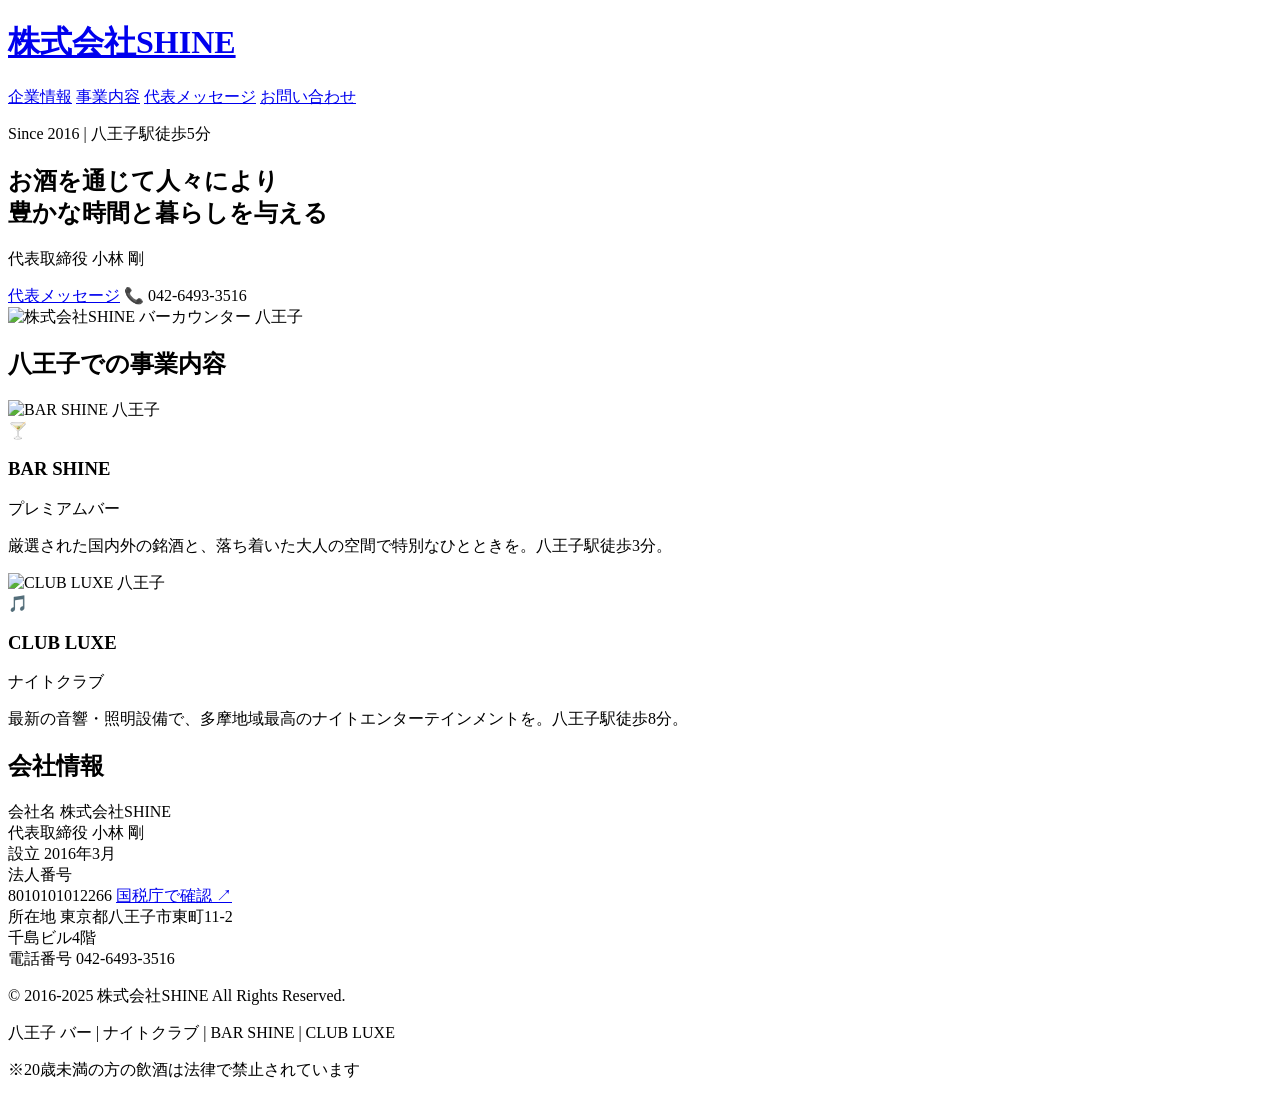
<file: src/main/resources/templates/index.html>
<!DOCTYPE html>
<html lang="ja" xmlns:th="http://www.thymeleaf.org">
<head>
    <meta charset="UTF-8">
    <meta name="viewport" content="width=device-width, initial-scale=1.0">

    <!-- SEO基本設定 -->
    <title>株式会社SHINE | 八王子のプレミアムバー・ナイトクラブ【BAR SHINE・CLUB LUXE】</title>
    <meta name="description" content="株式会社SHINE（法人番号8010101012266）は2016年3月設立。東京都八王子市でプレミアムバー「BAR SHINE」とナイトクラブ「CLUB LUXE」を運営。TEL:042-6493-3516。八王子駅徒歩5分。">
    <meta name="keywords" content="株式会社SHINE,八王子,バー,ナイトクラブ,BAR SHINE,CLUB LUXE,カクテル,ウイスキー,八王子駅,小林剛,042-6493-3516">
    <meta name="robots" content="index, follow, max-image-preview:large">
    <link rel="canonical" href="https://shine-corporate.onrender.com/">

    <!-- SNS共有最適化 -->
    <meta property="og:type" content="website">
    <meta property="og:site_name" content="株式会社SHINE">
    <meta property="og:title" content="株式会社SHINE | 八王子のプレミアムバー・ナイトクラブ">
    <meta property="og:description" content="2016年設立。八王子駅徒歩5分でプレミアムバー・ナイトクラブを運営。TEL:042-6493-3516">
    <meta property="og:url" content="https://shine-corporate.onrender.com/">
    <meta property="og:image" content="https://shine-corporate.onrender.com/images/hero-main.jpg">

    <!-- 構造化データ（企業情報） -->
    <script type="application/ld+json">
        {
            "@context": "https://schema.org",
            "@type": "Corporation",
            "name": "株式会社SHINE",
            "alternateName": ["SHINE Corporation", "BAR SHINE", "CLUB LUXE"],
            "url": "https://shine-corporate.onrender.com",
            "logo": "https://shine-corporate.onrender.com/images/hero-main.jpg",
            "image": "https://shine-corporate.onrender.com/images/hero-main.jpg",
            "description": "お酒を通じて人々により豊かな時間と暮らしを与えることを理念とし、東京都八王子市でプレミアムバー・ナイトクラブを運営。",
            "foundingDate": "2016-03",
            "legalName": "株式会社SHINE",
            "taxID": "8010101012266",
            "telephone": "+81-42-6493-3516",
            "email": "info@shine-corp.co.jp",
            "address": {
                "@type": "PostalAddress",
                "streetAddress": "東町11-2 千島ビル4階",
                "addressLocality": "八王子市",
                "addressRegion": "東京都",
                "postalCode": "192-0082",
                "addressCountry": "JP"
            },
            "founder": {
                "@type": "Person",
                "name": "小林 剛",
                "jobTitle": "代表取締役"
            }
        }
    </script>

    <link rel="stylesheet" th:href="@{/css/style.css}">
</head>
<body>
<!-- ヘッダー -->
<header class="header">
    <div class="container">
        <h1 class="logo">
            <a href="/" th:text="${companyInfo.name}">株式会社SHINE</a>
        </h1>
        <nav class="nav">
            <a href="#about" class="nav-link">企業情報</a>
            <a href="#business" class="nav-link">事業内容</a>
            <a href="/message" class="nav-link">代表メッセージ</a>
            <a href="/contact" class="nav-link contact-btn">お問い合わせ</a>
        </nav>
    </div>
</header>

<!-- ヒーローセクション -->
<main class="hero">
    <div class="container">
        <div class="hero-content">
            <p class="hero-label">Since 2016 | 八王子駅徒歩5分</p>
            <h2 class="hero-title" th:text="${companyInfo.philosophy}">
                お酒を通じて人々により<br>豊かな時間と暮らしを与える
            </h2>
            <p class="hero-subtitle">
                代表取締役 <span th:text="${companyInfo.representative}">小林 剛</span>
            </p>
            <div class="hero-actions">
                <a href="/message" class="btn btn-primary">代表メッセージ</a>
                <a th:href="'tel:' + ${companyInfo.phonePlain}" class="btn btn-outline">
                    📞 <span th:text="${companyInfo.phone}">042-6493-3516</span>
                </a>
            </div>
        </div>
        <div class="hero-image">
            <img th:src="@{/images/hero-main.jpg}"
                 alt="株式会社SHINE バーカウンター 八王子"
                 loading="eager"
                 width="600" height="400">
        </div>
    </div>
</main>

<!-- 事業内容 -->
<section id="business" class="section business">
    <div class="container">
        <h2 class="section-title">八王子での事業内容</h2>
        <div class="business-grid">
            <div class="business-card">
                <div class="card-image">
                    <img th:src="@{/images/bar-interior.jpg}" alt="BAR SHINE 八王子" loading="lazy">
                </div>
                <div class="card-content">
                    <div class="card-icon">🍸</div>
                    <h3>BAR SHINE</h3>
                    <p class="card-subtitle">プレミアムバー</p>
                    <p>厳選された国内外の銘酒と、落ち着いた大人の空間で特別なひとときを。八王子駅徒歩3分。</p>
                </div>
            </div>
            <div class="business-card">
                <div class="card-image">
                    <img th:src="@{/images/club-interior.jpg}" alt="CLUB LUXE 八王子" loading="lazy">
                </div>
                <div class="card-content">
                    <div class="card-icon">🎵</div>
                    <h3>CLUB LUXE</h3>
                    <p class="card-subtitle">ナイトクラブ</p>
                    <p>最新の音響・照明設備で、多摩地域最高のナイトエンターテインメントを。八王子駅徒歩8分。</p>
                </div>
            </div>
        </div>
    </div>
</section>

<!-- 会社情報 -->
<section id="about" class="section about">
    <div class="container">
        <h2 class="section-title">会社情報</h2>
        <div class="info-grid">
            <div class="info-item">
                <span class="info-label">会社名</span>
                <span class="info-value" th:text="${companyInfo.name}">株式会社SHINE</span>
            </div>
            <div class="info-item">
                <span class="info-label">代表取締役</span>
                <span class="info-value" th:text="${companyInfo.representative}">小林 剛</span>
            </div>
            <div class="info-item">
                <span class="info-label">設立</span>
                <span class="info-value" th:text="${companyInfo.established}">2016年3月</span>
            </div>
            <div class="info-item">
                <span class="info-label">法人番号</span>
                <div class="info-value">
                    <span th:text="${companyInfo.corporateNumber}">8010101012266</span>
                    <a href="https://www.houjin-bangou.nta.go.jp/henkorireki-johoto.html?selHouzinNo=8010101012266"
                       target="_blank" rel="noopener noreferrer" class="verify-link">国税庁で確認 ↗</a>
                </div>
            </div>
            <div class="info-item">
                <span class="info-label">所在地</span>
                <span class="info-value">東京都八王子市東町11-2<br>千島ビル4階</span>
            </div>
            <div class="info-item">
                <span class="info-label">電話番号</span>
                <span class="info-value">
                        <a th:href="'tel:' + ${companyInfo.phonePlain}"
                           style="color: inherit; text-decoration: none;"
                           th:text="${companyInfo.phone}">042-6493-3516</a>
                    </span>
            </div>
        </div>
    </div>
</section>

<!-- フッター -->
<footer class="footer">
    <div class="container">
        <p class="footer-text">&copy; 2016-2025 <span th:text="${companyInfo.name}">株式会社SHINE</span> All Rights Reserved.</p>
        <p class="footer-keywords">八王子 バー | ナイトクラブ | BAR SHINE | CLUB LUXE</p>
        <p class="footer-note">※20歳未満の方の飲酒は法律で禁止されています</p>
    </div>
</footer>
</body>
</html>
</file>
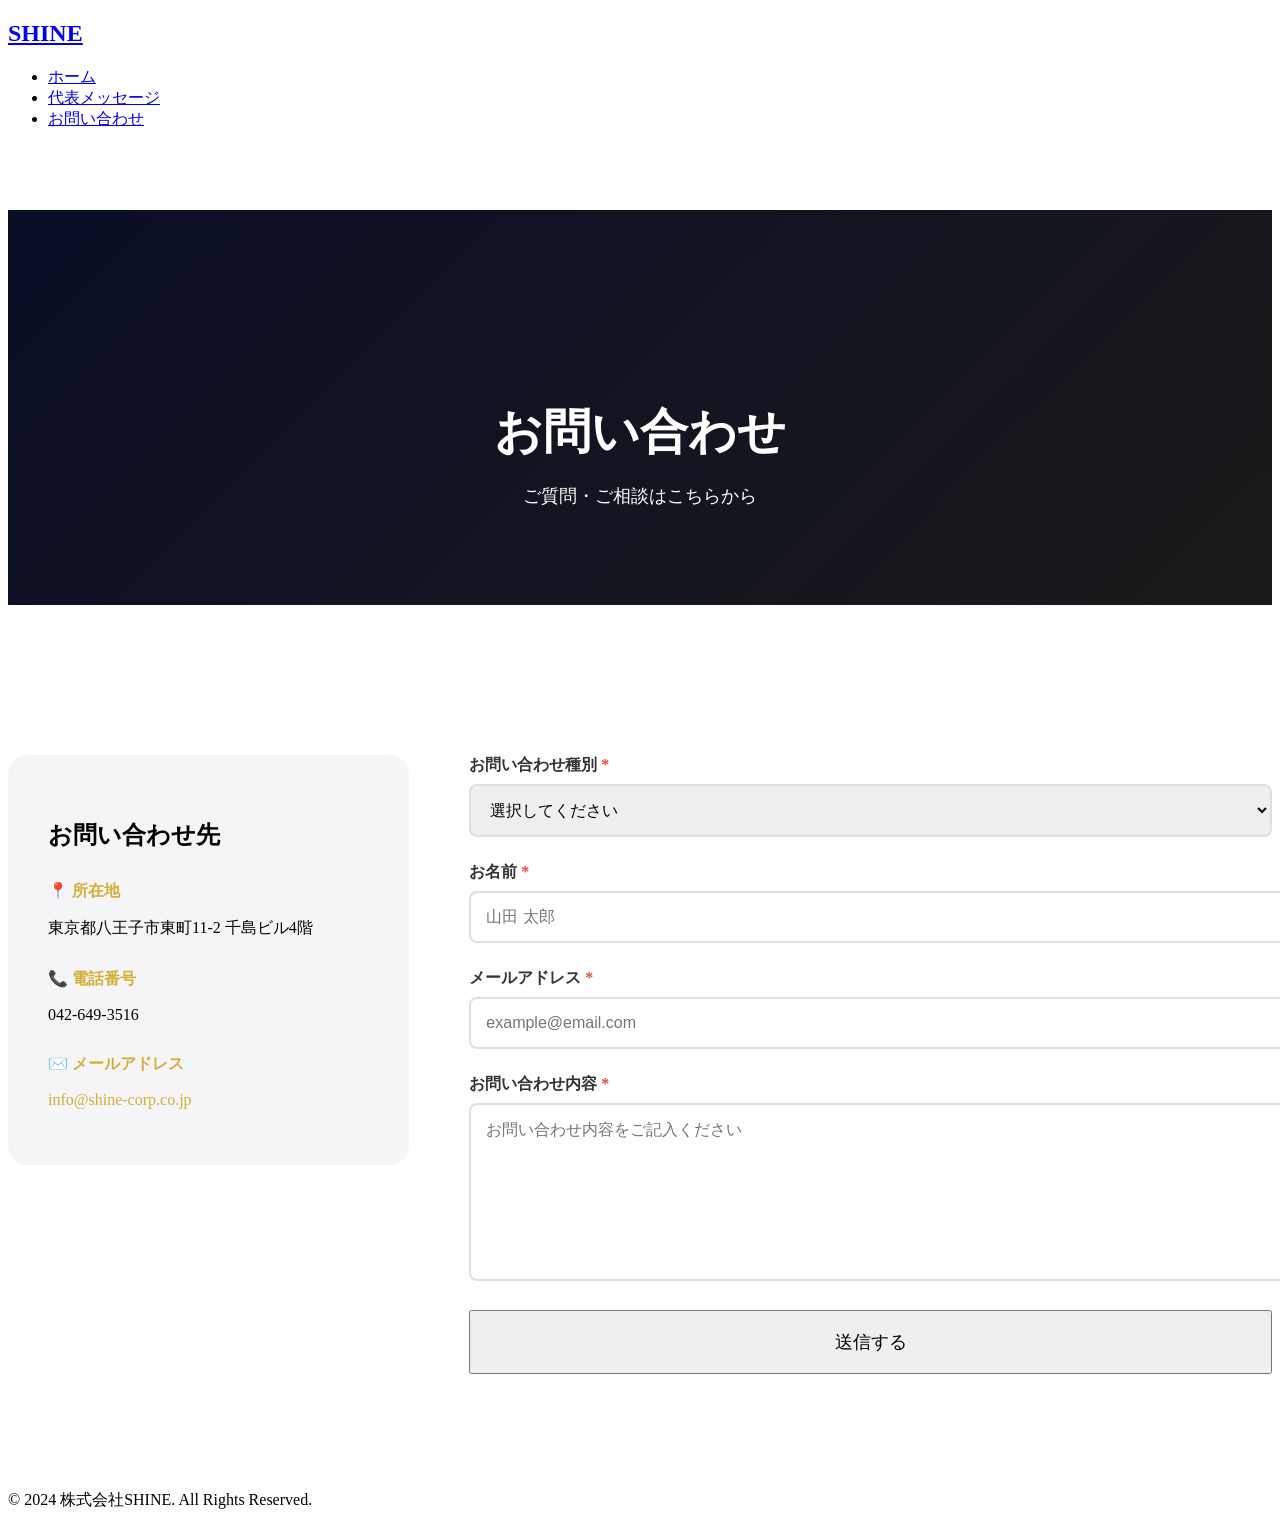
<file: src/main/resources/templates/contact.html>
<!DOCTYPE html>
<html lang="ja" xmlns:th="http://www.thymeleaf.org">
<head>
    <meta charset="UTF-8">
    <meta name="viewport" content="width=device-width, initial-scale=1.0">
    <title>お問い合わせ | 株式会社SHINE</title>
    <link rel="stylesheet" th:href="@{/css/style.css}">
    <style>
        .contact-wrapper {
            display: grid;
            grid-template-columns: 1fr 2fr;
            gap: 60px;
            margin-top: 50px;
        }
        .contact-info {
            background: #F5F5F7;
            padding: 40px;
            border-radius: 20px;
            height: fit-content;
        }
        .form-group {
            margin-bottom: 25px;
        }
        .form-group label {
            display: block;
            margin-bottom: 8px;
            font-weight: 600;
            color: #333;
        }
        .form-group input, .form-group select, .form-group textarea {
            width: 100%;
            padding: 15px;
            border: 2px solid #e0e0e0;
            border-radius: 8px;
            font-size: 16px;
            transition: border-color 0.3s;
        }
        .form-group input:focus, .form-group select:focus, .form-group textarea:focus {
            outline: none;
            border-color: #D4AF37;
        }
        @media (max-width: 768px) {
            .contact-wrapper { grid-template-columns: 1fr; }
        }
    </style>
</head>
<body>
<header class="header">
    <nav class="navbar">
        <div class="container">
            <div class="logo">
                <h1><a href="/" th:text="${companyInfo.name}">SHINE</a></h1>
            </div>
            <ul class="nav-menu">
                <li><a href="/" class="nav-link">ホーム</a></li>
                <li><a href="/message" class="nav-link">代表メッセージ</a></li>
                <li><a href="/contact" class="nav-link btn-contact active">お問い合わせ</a></li>
            </ul>
        </div>
    </nav>
</header>

<section style="background: linear-gradient(135deg, #0A0E27 0%, #1A1A1A 100%); color: white; padding: 150px 0 80px; text-align: center; margin-top: 80px;">
    <div class="container">
        <h1 style="font-size: 3rem; margin-bottom: 20px;">お問い合わせ</h1>
        <p style="font-size: 1.1rem;">ご質問・ご相談はこちらから</p>
    </div>
</section>

<section style="padding: 100px 0;">
    <div class="container">
        <div class="contact-wrapper">
            <div class="contact-info">
                <h3 style="font-size: 1.5rem; margin-bottom: 30px;">お問い合わせ先</h3>
                <div style="margin-bottom: 30px;">
                    <h4 style="color: #D4AF37; margin-bottom: 10px;">📍 所在地</h4>
                    <p th:text="${companyInfo.address}">東京都八王子市東町11-2 千島ビル4階</p>
                </div>
                <div style="margin-bottom: 30px;">
                    <h4 style="color: #D4AF37; margin-bottom: 10px;">📞 電話番号</h4>
                    <p th:text="${companyInfo.phone}">042-649-3516</p>
                </div>
                <div>
                    <h4 style="color: #D4AF37; margin-bottom: 10px;">✉️ メールアドレス</h4>
                    <p><a th:href="'mailto:' + ${companyInfo.email}" th:text="${companyInfo.email}" style="color: #D4AF37;">info@shine-corp.co.jp</a></p>
                </div>
            </div>

            <div class="contact-form">
                <form action="/contact/submit" method="post">
                    <div class="form-group">
                        <label for="category">お問い合わせ種別 <span style="color: #e74c3c;">*</span></label>
                        <select id="category" name="category" required>
                            <option value="">選択してください</option>
                            <option value="general">一般的なお問い合わせ</option>
                            <option value="business">事業・取引に関するお問い合わせ</option>
                            <option value="recruit">採用に関するお問い合わせ</option>
                            <option value="other">その他</option>
                        </select>
                    </div>

                    <div class="form-group">
                        <label for="name">お名前 <span style="color: #e74c3c;">*</span></label>
                        <input type="text" id="name" name="name" required placeholder="山田 太郎">
                    </div>

                    <div class="form-group">
                        <label for="email">メールアドレス <span style="color: #e74c3c;">*</span></label>
                        <input type="email" id="email" name="email" required placeholder="example@email.com">
                    </div>

                    <div class="form-group">
                        <label for="message">お問い合わせ内容 <span style="color: #e74c3c;">*</span></label>
                        <textarea id="message" name="message" rows="8" required placeholder="お問い合わせ内容をご記入ください"></textarea>
                    </div>

                    <button type="submit" class="btn btn-primary" style="width: 100%; padding: 18px; font-size: 18px;">送信する</button>
                </form>
            </div>
        </div>
    </div>
</section>

<footer class="footer">
    <div class="container">
        <p>&copy; 2024 <span th:text="${companyInfo.name}">株式会社SHINE</span>. All Rights Reserved.</p>
    </div>
</footer>
</body>
</html>
</file>
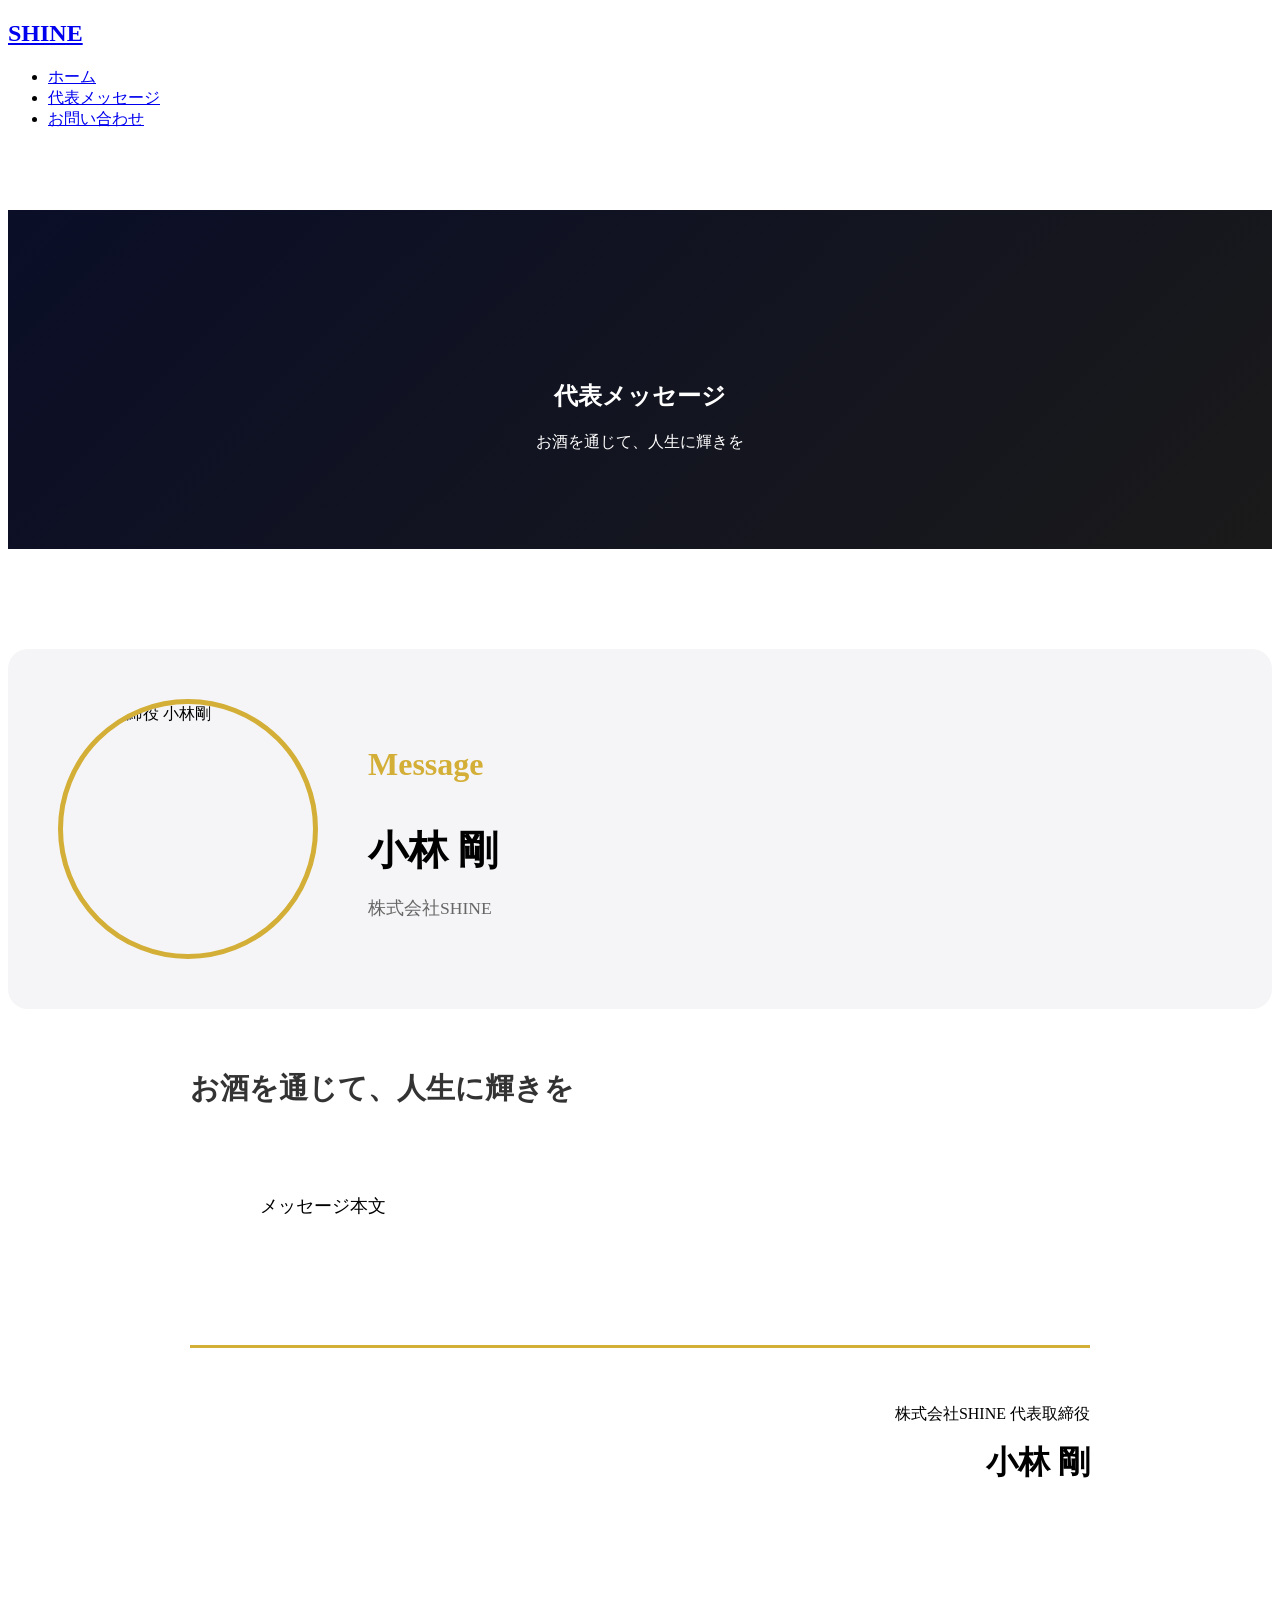
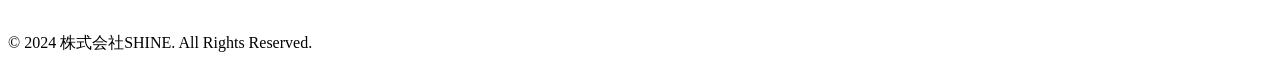
<file: src/main/resources/templates/message.html>
<!DOCTYPE html>
<html lang="ja" xmlns:th="http://www.thymeleaf.org">
<head>
    <meta charset="UTF-8">
    <meta name="viewport" content="width=device-width, initial-scale=1.0">
    <title>代表メッセージ | 株式会社SHINE</title>
    <link rel="stylesheet" th:href="@{/css/style.css}">
    <style>
        .page-header {
            background: linear-gradient(135deg, #0A0E27 0%, #1A1A1A 100%);
            color: white;
            padding: 150px 0 80px;
            text-align: center;
            margin-top: 80px;
        }
        .message-section { padding: 100px 0; }
        .ceo-profile {
            display: flex;
            align-items: center;
            gap: 50px;
            background: #F5F5F7;
            padding: 50px;
            border-radius: 20px;
            margin-bottom: 60px;
        }
        .ceo-photo {
            width: 250px;
            height: 250px;
            border-radius: 50%;
            object-fit: cover;
            border: 5px solid #D4AF37;
        }
        .message-text {
            font-size: 1.1rem;
            line-height: 2.2;
            white-space: pre-wrap;
            margin-bottom: 60px;
        }
        .message-signature {
            text-align: right;
            margin-top: 80px;
            padding-top: 40px;
            border-top: 3px solid #D4AF37;
        }
        @media (max-width: 768px) {
            .ceo-profile { flex-direction: column; text-align: center; }
        }
    </style>
</head>
<body>
<header class="header">
    <nav class="navbar">
        <div class="container">
            <div class="logo">
                <h1><a href="/" th:text="${companyInfo.name}">SHINE</a></h1>
            </div>
            <ul class="nav-menu">
                <li><a href="/" class="nav-link">ホーム</a></li>
                <li><a href="/message" class="nav-link active">代表メッセージ</a></li>
                <li><a href="/contact" class="nav-link btn-contact">お問い合わせ</a></li>
            </ul>
        </div>
    </nav>
</header>

<section class="page-header">
    <div class="container">
        <h1>代表メッセージ</h1>
        <p>お酒を通じて、人生に輝きを</p>
    </div>
</section>

<section class="message-section">
    <div class="container">
        <div class="ceo-profile">
            <img th:src="@{/images/ceo-kobayashi.png}" alt="代表取締役 小林剛" class="ceo-photo">
            <div class="ceo-info">
                <h2 style="color: #D4AF37; font-size: 2rem; margin-bottom: 10px;">Message</h2>
                <p style="font-size: 2.5rem; font-weight: 700; margin-bottom: 10px;" th:text="${companyInfo.representative}">小林 剛</p>
                <p style="color: #666; font-size: 1.1rem;" th:text="${companyInfo.name}">株式会社SHINE</p>
            </div>
        </div>

        <div class="message-content" style="max-width: 900px; margin: 0 auto;">
            <h3 th:text="${ceoMessage.title}" style="font-size: 1.8rem; color: #333; margin-bottom: 40px;">お酒を通じて、人生に輝きを</h3>

            <div class="message-text" th:text="${ceoMessage.content}">
                メッセージ本文
            </div>

            <div class="message-signature">
                <p th:text="${ceoMessage.signature}">株式会社SHINE 代表取締役</p>
                <p style="font-size: 2rem; font-weight: 700; margin-top: 10px;" th:text="${ceoMessage.name}">小林 剛</p>
            </div>
        </div>
    </div>
</section>

<footer class="footer">
    <div class="container">
        <p>&copy; 2024 <span th:text="${companyInfo.name}">株式会社SHINE</span>. All Rights Reserved.</p>
    </div>
</footer>
</body>
</html>
</file>
